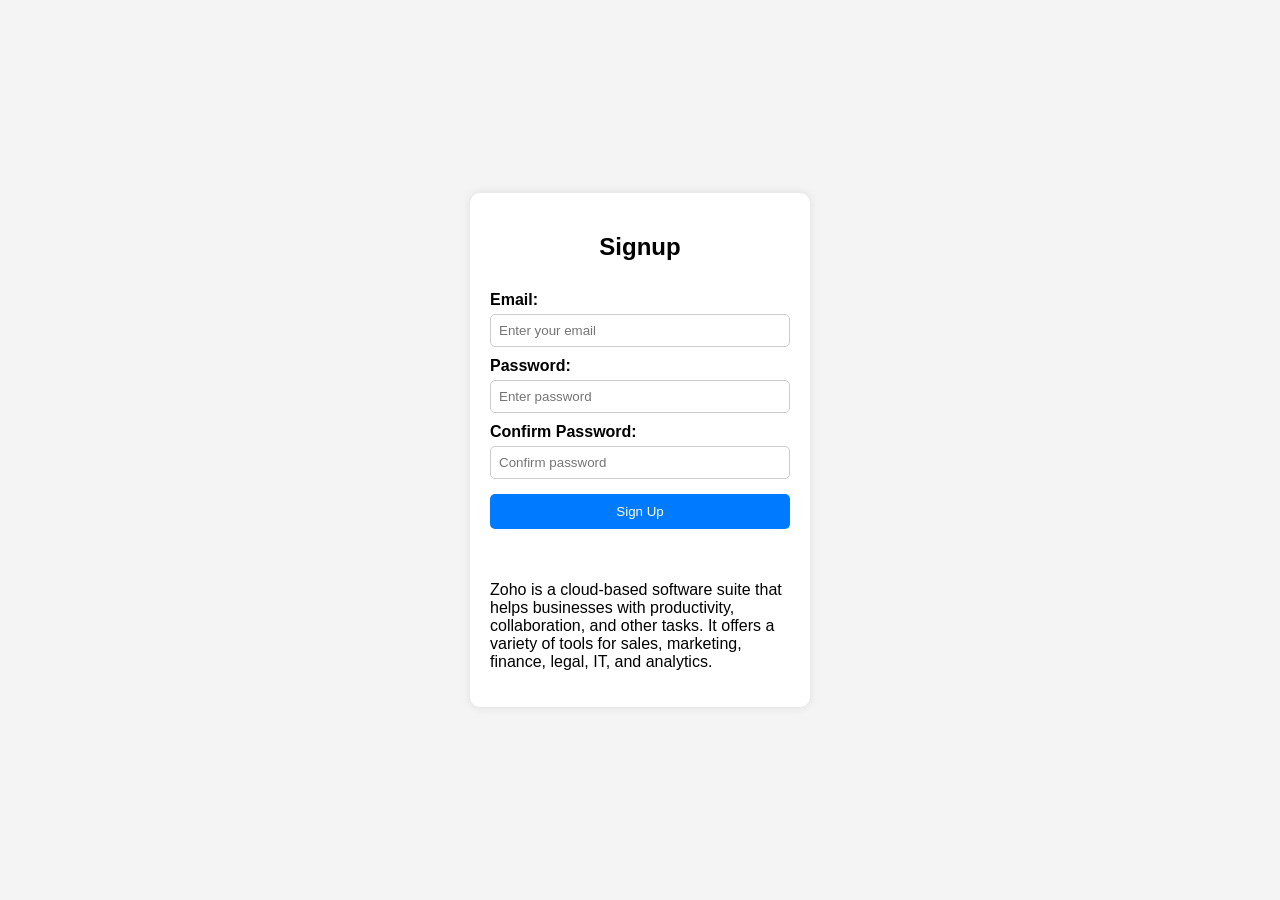
<file: target/Web_Application/index.html>
<!DOCTYPE html>
<html lang="en">
<head>
  <meta charset="UTF-8">
  <meta name="viewport" content="width=device-width, initial-scale=1.0">
  <title>Signup Page</title>
  <link rel="stylesheet" href="styles.css">
</head>
<body>
<div class="container">
  <h2>Signup</h2>
  <form id="signupForm">
    <label for="email">Email:</label>
    <input type="email" id="email" placeholder="Enter your email" required>
    <small id="emailError" class="error"></small>

    <label for="password">Password:</label>
    <input type="password" id="password" placeholder="Enter password" required>
    <small id="passwordError" class="error"></small>

    <label for="confirmPassword">Confirm Password:</label>
    <input type="password" id="confirmPassword" placeholder="Confirm password" required>
    <small id="confirmPasswordError" class="error"></small>

    <button type="submit">Sign Up</button>
  </form>
  <br><br>
  <p id="paragraph">
    Zoho is a cloud-based software suite that helps businesses with productivity,
    collaboration, and other tasks. It offers a variety of tools for sales, marketing,
    finance, legal, IT, and analytics.
  </p>
</div>
<script src="script.js"></script>
</body>
</html>
</file>
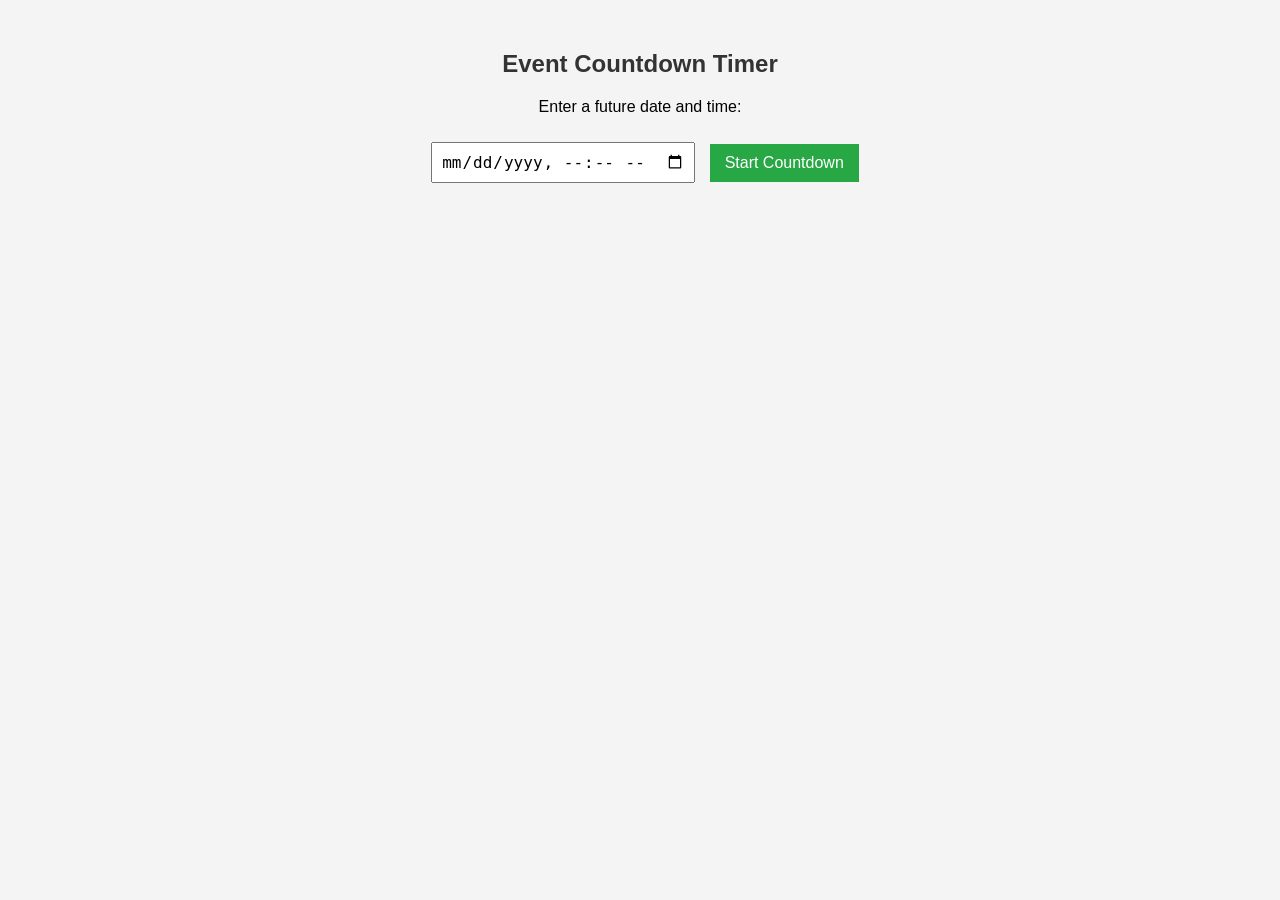
<file: target/Web_Application/date.html>
<!DOCTYPE html>
<html lang="en">
<head>

  <title>Countdown Timer</title>
  <link rel="stylesheet" href="dateStyles.css">
</head>
<body>
<h2>Event Countdown Timer</h2>
<p>Enter a future date and time:</p>
<input type="datetime-local" id="eventDate">
<button onclick="startCountdown()">Start Countdown</button>

<p id="countdown"></p>

<script src="dateScript.js"></script>

</body>
</html>
</file>
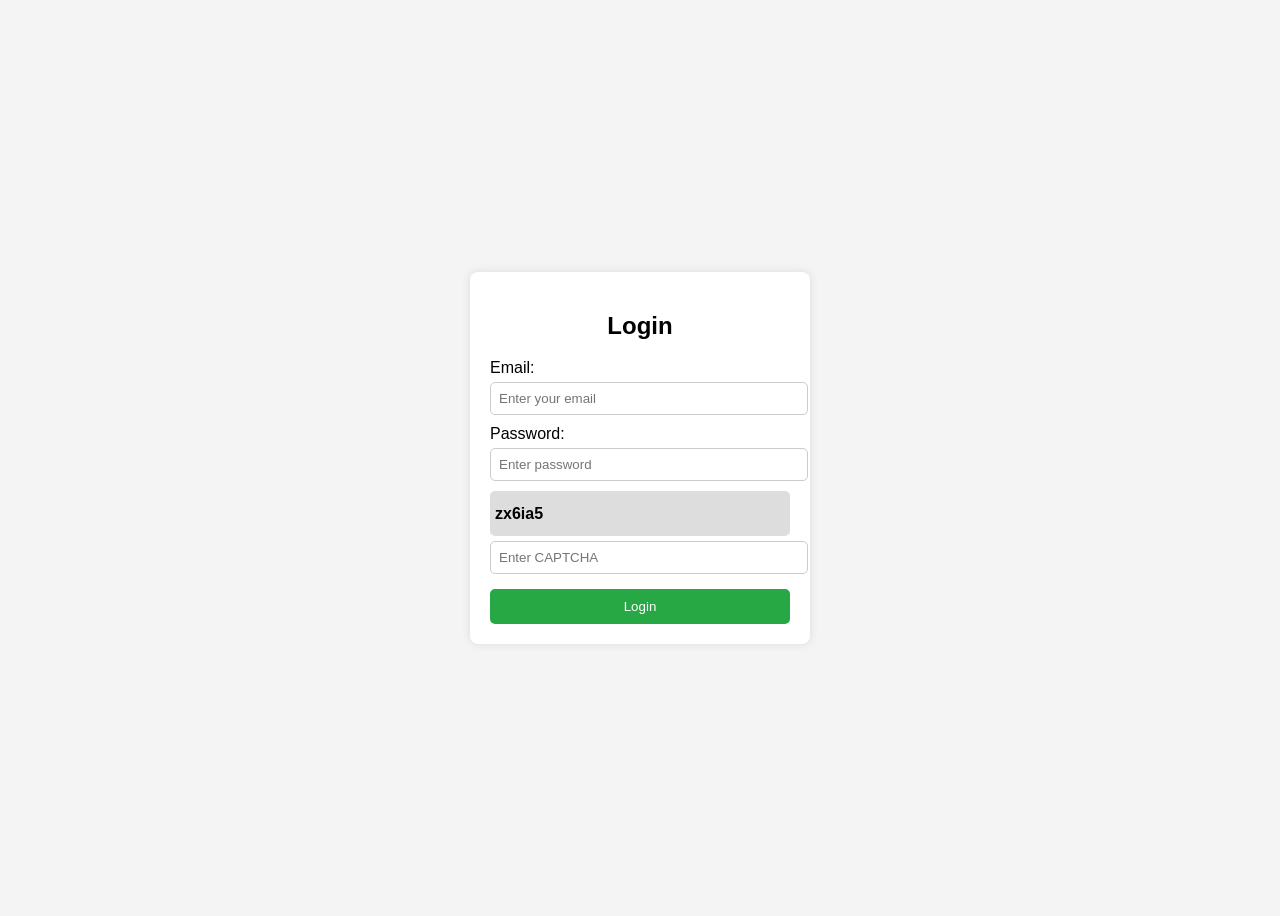
<file: target/Web_Application/login.html>
<!DOCTYPE html>
<html lang="en">
<head>
    <meta charset="UTF-8">
    <meta name="viewport" content="width=device-width, initial-scale=1.0">
    <title>Login Page</title>
    <link rel="stylesheet" href="stylesLogin.css">
</head>
<body>
<div class="container">
    <h2>Login</h2>
    <form id="loginForm">
        <label for="loginEmail">Email:</label>
        <input type="email" id="loginEmail" placeholder="Enter your email" required>
        <small id="emailError" class="error"></small>

        <label for="loginPassword">Password:</label>
        <input type="password" id="loginPassword" placeholder="Enter password" required>
        <small id="passwordError" class="error"></small>

        <div class="captcha-box">
            <span id="captchaText"></span>
            <button type="button" onclick="generateCaptcha()"></button>
        </div>
        <input type="text" id="captchaInput" placeholder="Enter CAPTCHA" required>
        <small id="captchaError" class="error"></small>

        <button type="submit">Login</button>
    </form>
</div>
<script src="login.js"></script>
</body>
</html>
</file>
<file: target/Web_Application/styles.css>
body {
    font-family: Arial, sans-serif;
    background-color: #f4f4f4;
    display: flex;
    justify-content: center;
    align-items: center;
    height: 100vh;
    margin: 0;
}

.container {
    background: white;
    padding: 20px;
    border-radius: 10px;
    box-shadow: 0 0 10px rgba(0, 0, 0, 0.1);
    width: 300px;
}

h2 {
    text-align: center;
}

form {
    display: flex;
    flex-direction: column;
}

label {
    margin-top: 10px;
    font-weight: bold;
}

input {
    padding: 8px;
    margin-top: 5px;
    border: 1px solid #ccc;
    border-radius: 5px;
}

.error {
    color: red;
    font-size: 12px;
}

button {
    margin-top: 15px;
    padding: 10px;
    background: #007bff;
    color: white;
    border: none;
    border-radius: 5px;
    cursor: pointer;
}

button:hover {
    background: #0056b3;
}
</file>
<file: target/Web_Application/dateStyles.css>
body {
    font-family: Arial, sans-serif;
    text-align: center;
    margin: 50px;
    background-color: #f4f4f4;
}

h2 {
    color: #333;
}

input {
    padding: 8px;
    font-size: 16px;
    margin: 10px;
}

button {
    padding: 10px 15px;
    font-size: 16px;
    background-color: #28a745;
    color: white;
    border: none;
    cursor: pointer;
}

button:hover {
    background-color: #218838;
}

#countdown {
    font-size: 24px;
    font-weight: bold;
    margin-top: 20px;
}
</file>
<file: target/Web_Application/stylesLogin.css>
body {
  font-family: Arial, sans-serif;
  background-color: #f4f4f4;
  display: flex;
  justify-content: center;
  align-items: center;
  height: 100vh;
}

.container {
  background: white;
  padding: 20px;
  box-shadow: 0 0 10px rgba(0, 0, 0, 0.1);
  width: 300px;
  border-radius: 8px;
}

h2 {
  text-align: center;
}

label {
  display: block;
  margin-top: 10px;
}

input {
  width: 100%;
  padding: 8px;
  margin-top: 5px;
  border: 1px solid #ccc;
  border-radius: 5px;
}

button {
  width: 100%;
  padding: 10px;
  margin-top: 15px;
  background-color: #28a745;
  color: white;
  border: none;
  cursor: pointer;
  border-radius: 5px;
}

button:hover {
  background-color: #218838;
}

.captcha-box {
  display: flex;
  align-items: center;
  margin-top: 10px;
  justify-content: space-between;
  background: #ddd;
  padding: 5px;
  font-weight: bold;
  border-radius: 5px;
}

.captcha-box button {
  background: none;
  color: black;
  border: none;
  cursor: pointer;
  font-size: 16px;
}

.error {
  color: red;
  font-size: 12px;
  margin-top: 5px;
}
</file>
